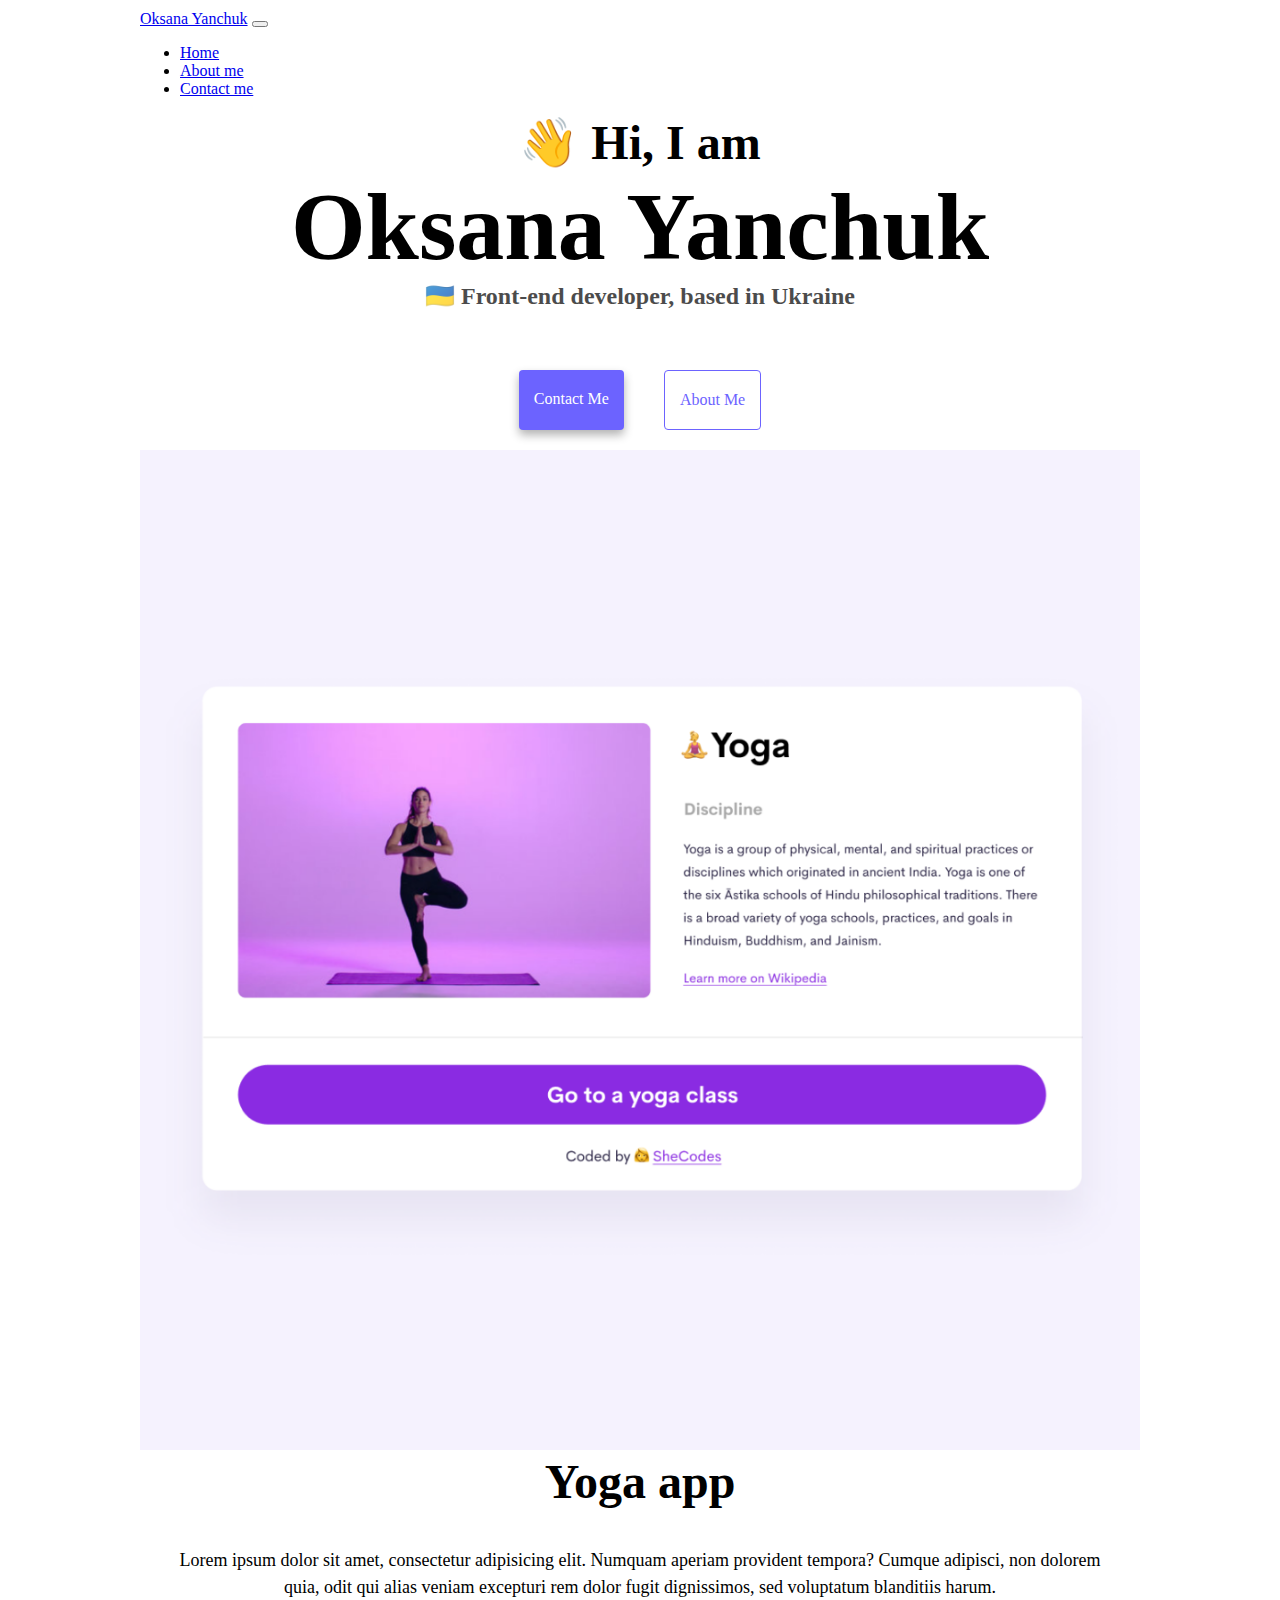
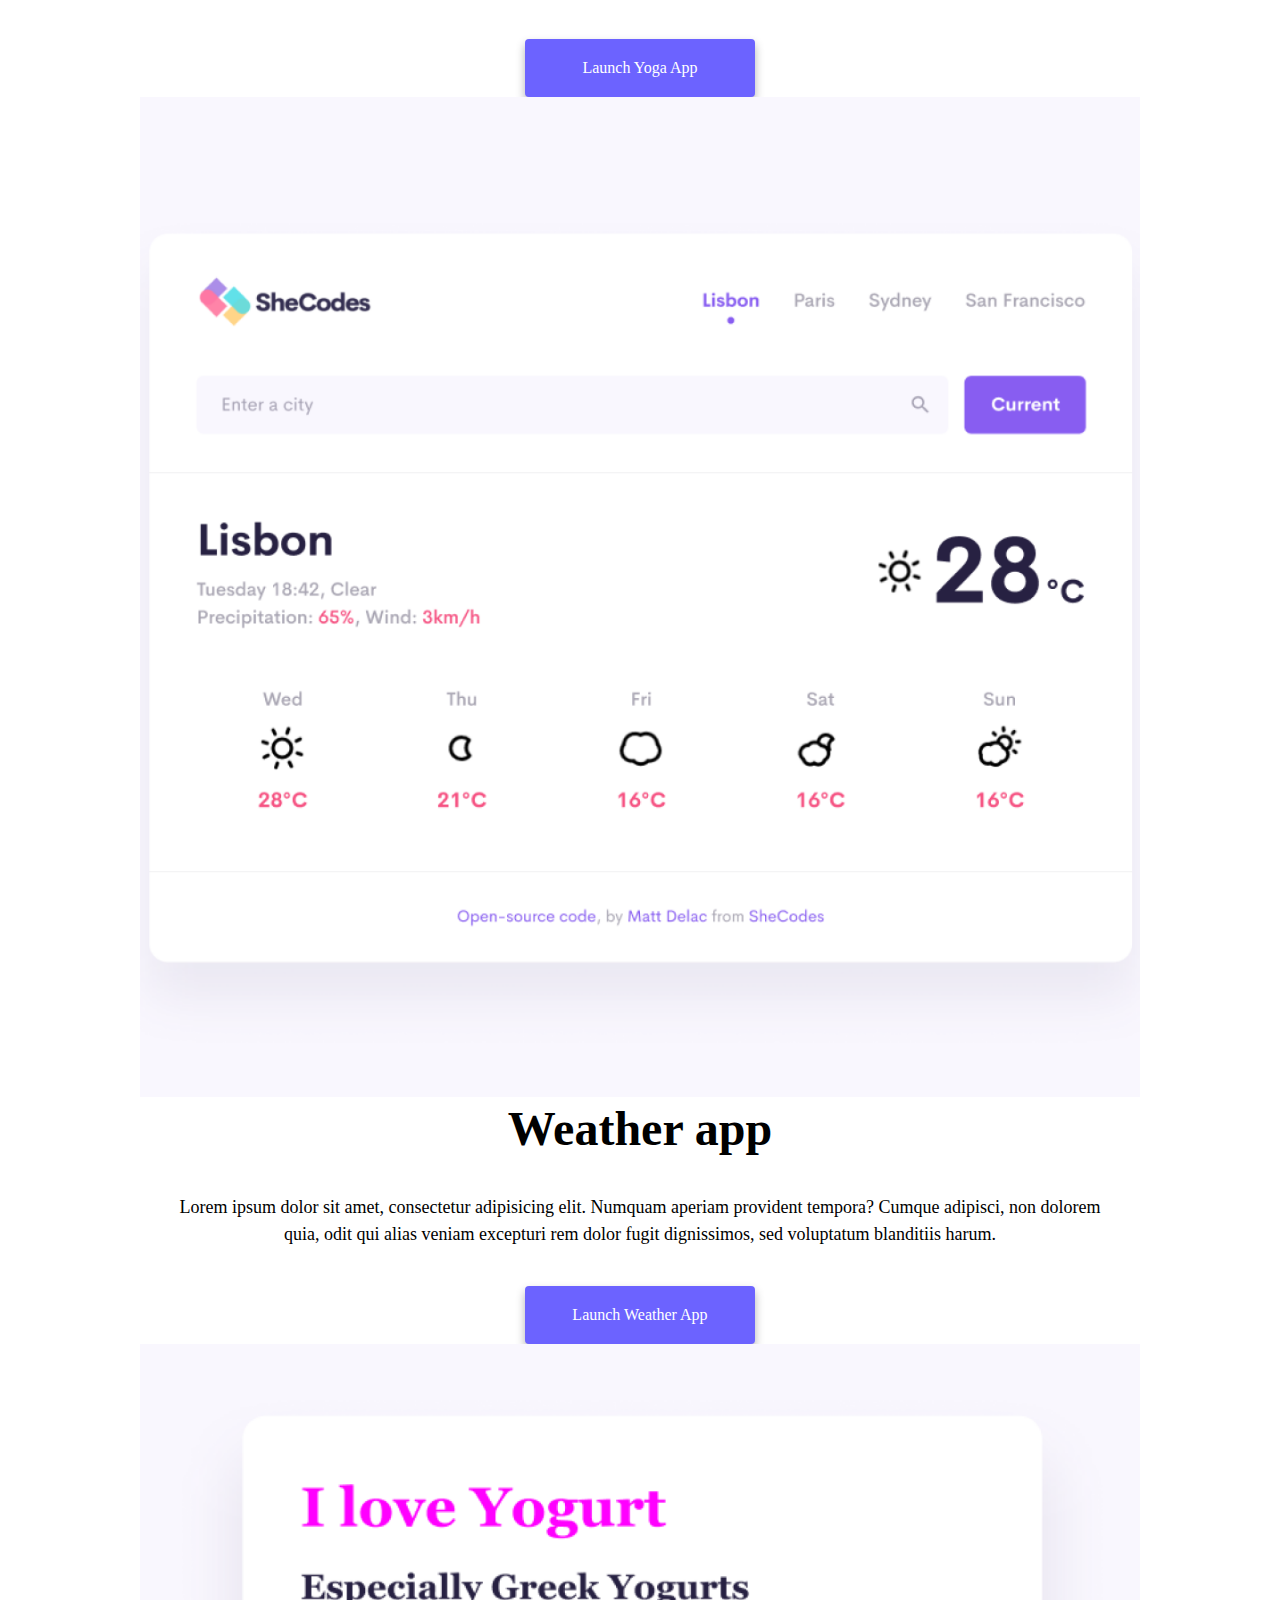
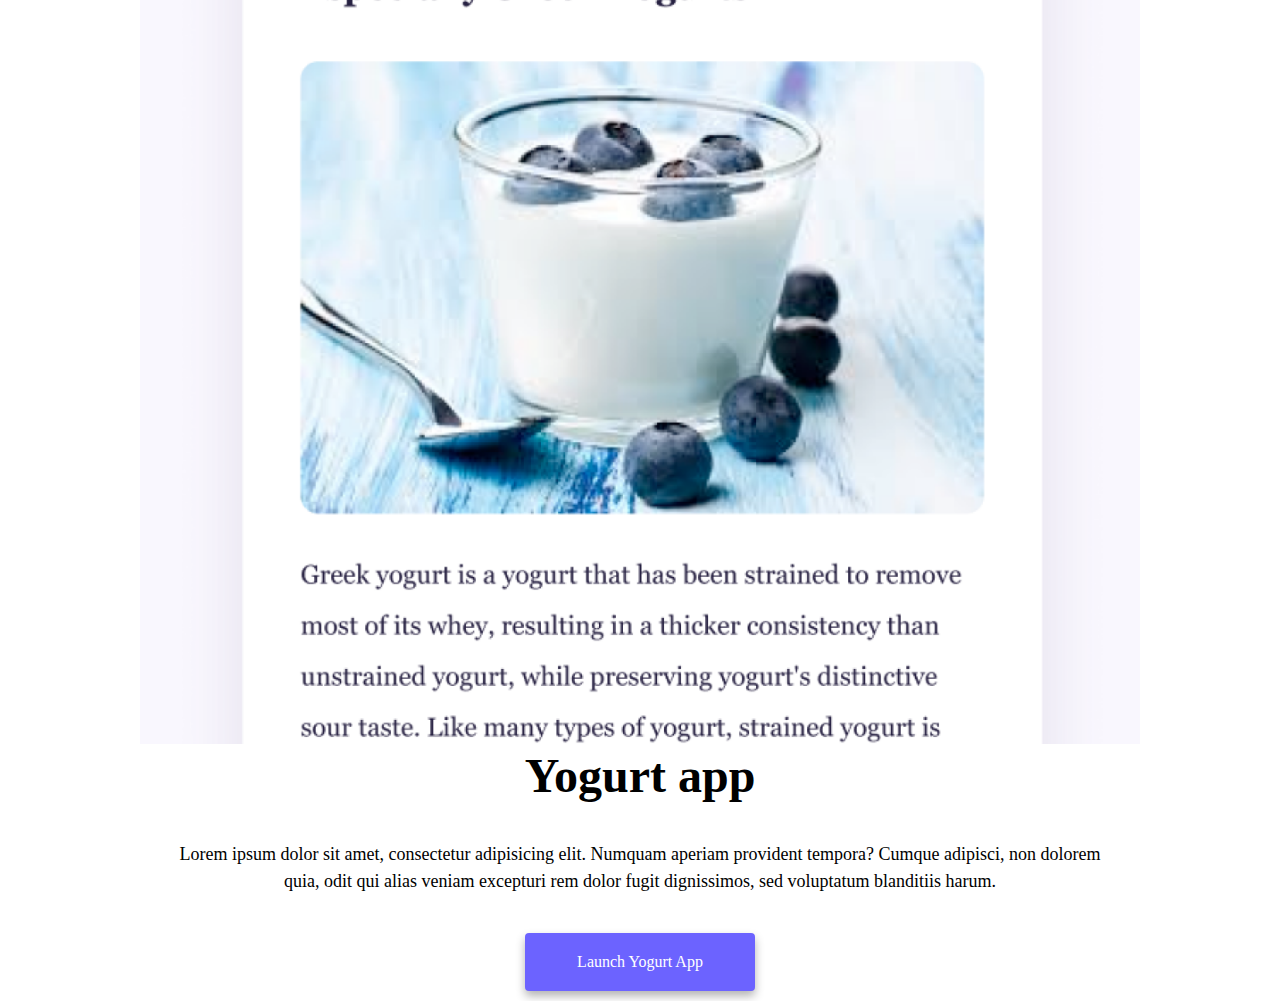
<file: index.html>
<!DOCTYPE html>
<html lang="en">
  <head>
    <meta charset="UTF-8" />
    <meta http-equiv="X-UA-Compatible" content="IE=edge" />
    <meta name="viewport" content="width=device-width, initial-scale=1.0" />
    <meta name="description" content="Front-end developer from Kyiv, Ukraine" />
    <title>Oksana Yanchuk,front-end developer</title>
    <link
      href="https://cdn.jsdelivr.net/npm/bootstrap@5.3.0-alpha1/dist/css/bootstrap.min.css"
      rel="stylesheet"
      integrity="sha384-GLhlTQ8iRABdZLl6O3oVMWSktQOp6b7In1Zl3/Jr59b6EGGoI1aFkw7cmDA6j6gD"
      crossorigin="anonymous"
    />
    <script
      src="https://cdn.jsdelivr.net/npm/bootstrap@5.3.0-alpha1/dist/js/bootstrap.bundle.min.js"
      integrity="sha384-w76AqPfDkMBDXo30jS1Sgez6pr3x5MlQ1ZAGC+nuZB+EYdgRZgiwxhTBTkF7CXvN"
      crossorigin="anonymous"
    ></script>
    <link rel="stylesheet" href="style.css" />
  </head>
  <body>
    <nav class="navbar navbar-expand-lg bg-body-tertiary">
      <div class="container-fluid">
        <a class="navbar-brand" href="index.html">Oksana Yanchuk</a>
        <button
          class="navbar-toggler"
          type="button"
          data-bs-toggle="collapse"
          data-bs-target="#navbarNav"
          aria-controls="navbarNav"
          aria-expanded="false"
          aria-label="Toggle navigation"
        >
          <span class="navbar-toggler-icon"></span>
        </button>
        <div class="collapse navbar-collapse" id="navbarNav">
          <ul class="navbar-nav">
            <li class="nav-item">
              <a class="nav-link active" aria-current="page" href="index.html"
                >Home</a
              >
            </li>
            <li class="nav-item">
              <a class="nav-link" href="about.html">About me</a>
            </li>
            <li class="nav-item">
              <a class="nav-link" href="about.html#contact">Contact me</a>
            </li>
          </ul>
        </div>
      </div>
    </nav>
    <h2>👋 Hi, I am</h2>
    <h1>Oksana Yanchuk</h1>
    <h3>🇺🇦 Front-end developer, based in Ukraine</h3>
    <div class="navigation-links">
      <a href="about.html#contact" class="contact-link" title="My email">
        Contact me
      </a>
      <a href="about.html" class="about-link" title="More information">
        About me
      </a>
    </div>
    <div class="container">
      <div class="row flex-md-row-reverse">
        <div class="col-12 col-md-6">
          <img src="images/yoga.png" class="image-fluid" alt="yoga girl" />
        </div>
        <div class="col-12 col-md-6">
          <h2>Yoga app</h2>
          <p>
            Lorem ipsum dolor sit amet, consectetur adipisicing elit. Numquam
            aperiam provident tempora? Cumque adipisci, non dolorem quia, odit
            qui alias veniam excepturi rem dolor fugit dignissimos, sed
            voluptatum blanditiis harum.
          </p>

          <a href="#" class="app-link"> Launch Yoga App</a>
        </div>
      </div>
      <div class="row">
        <div class="col-12 col-md-6">
          <img
            src="images/weather.png"
            class="image-fluid"
            alt="world weather"
          />
        </div>
        <div class="col-12 col-md-6">
          <h2>Weather app</h2>
          <p>
            Lorem ipsum dolor sit amet, consectetur adipisicing elit. Numquam
            aperiam provident tempora? Cumque adipisci, non dolorem quia, odit
            qui alias veniam excepturi rem dolor fugit dignissimos, sed
            voluptatum blanditiis harum.
          </p>

          <a href="#" class="app-link"> Launch Weather App</a>
        </div>
      </div>
      <div class="row flex-md-row-reverse">
        <div class="col-12 col-md-6">
          <img src="images/yogurt.png" class="image-fluid" alt="greek yogurt" />
        </div>
        <div class="col-12 col-md-6">
          <h2>Yogurt app</h2>
          <p>
            Lorem ipsum dolor sit amet, consectetur adipisicing elit. Numquam
            aperiam provident tempora? Cumque adipisci, non dolorem quia, odit
            qui alias veniam excepturi rem dolor fugit dignissimos, sed
            voluptatum blanditiis harum.
          </p>

          <a href="#" class="app-link"> Launch Yogurt App</a>
        </div>
      </div>
    </div>
  </body>
</html>
</file>
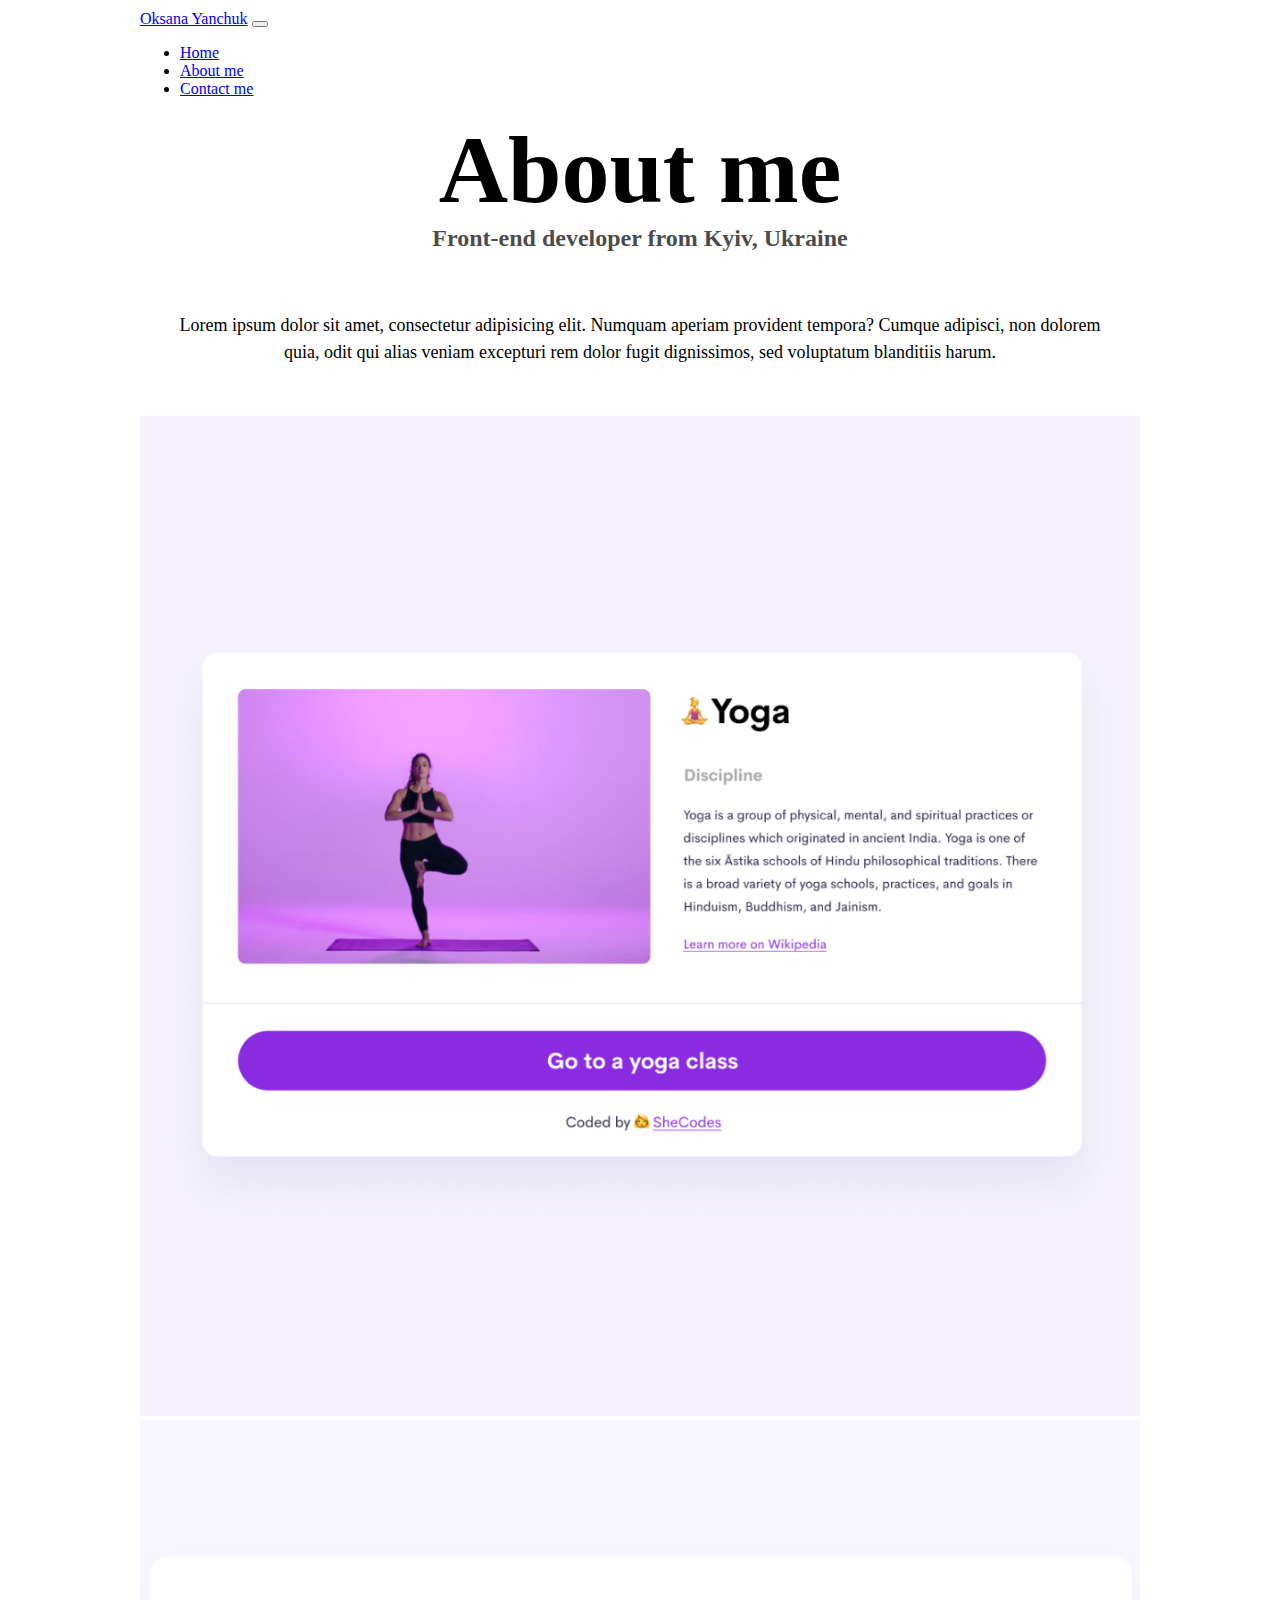
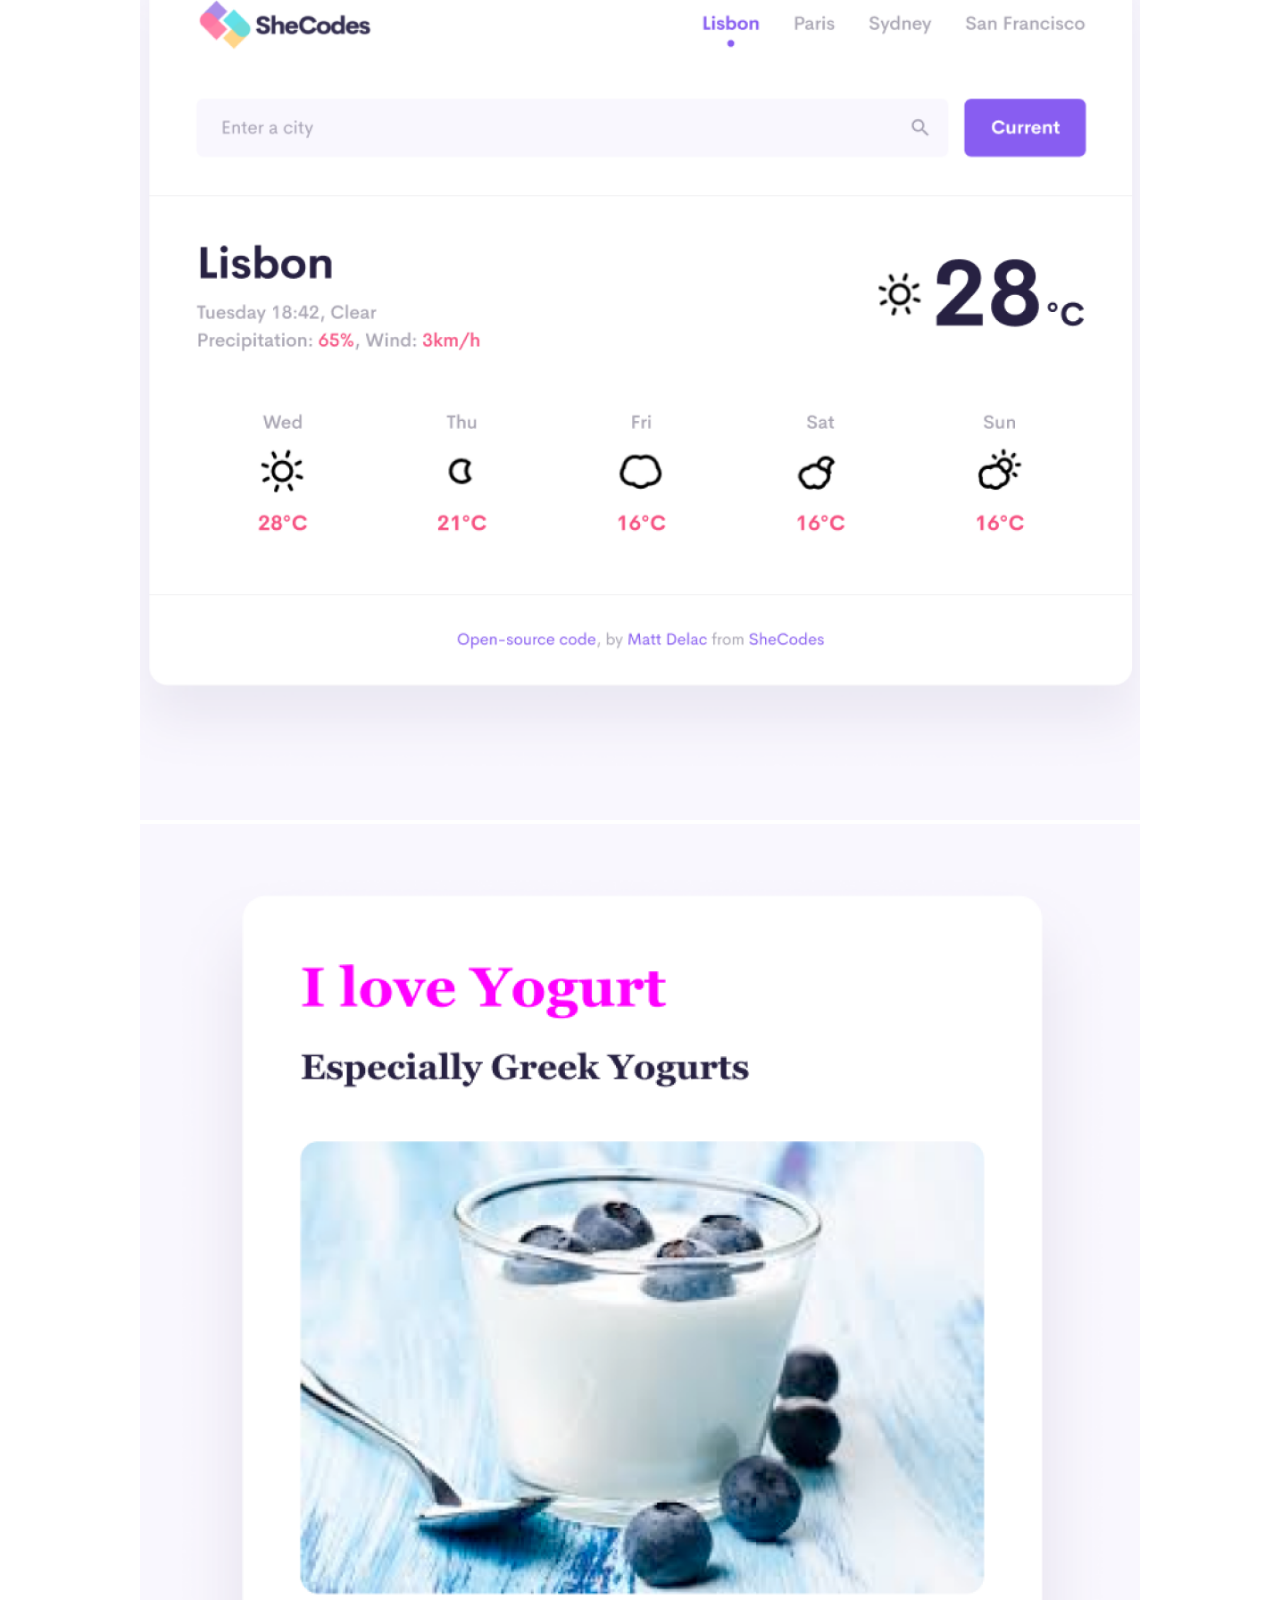
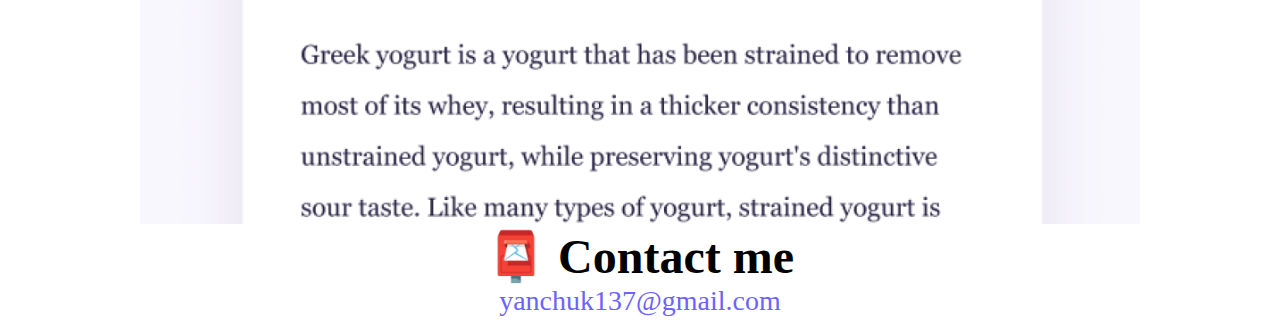
<file: about.html>
<!DOCTYPE html>
<html lang="en">
  <head>
    <meta charset="UTF-8" />
    <meta http-equiv="X-UA-Compatible" content="IE=edge" />
    <meta name="viewport" content="width=device-width, initial-scale=1.0" />
    <meta name="description" content="Front-end developer from Kyiv, Ukraine" />

    <link
      href="https://cdn.jsdelivr.net/npm/bootstrap@5.3.0-alpha1/dist/css/bootstrap.min.css"
      rel="stylesheet"
      integrity="sha384-GLhlTQ8iRABdZLl6O3oVMWSktQOp6b7In1Zl3/Jr59b6EGGoI1aFkw7cmDA6j6gD"
      crossorigin="anonymous"
    />
    <script
      src="https://cdn.jsdelivr.net/npm/bootstrap@5.3.0-alpha1/dist/js/bootstrap.bundle.min.js"
      integrity="sha384-w76AqPfDkMBDXo30jS1Sgez6pr3x5MlQ1ZAGC+nuZB+EYdgRZgiwxhTBTkF7CXvN"
      crossorigin="anonymous"
    ></script>
    <link rel="stylesheet" href="style.css" />
    <title>About Oksana Yanchuk,front-end developer</title>
  </head>
  <body>
    <nav class="navbar navbar-expand-lg bg-body-tertiary">
      <div class="container-fluid">
        <a class="navbar-brand" href="index.html">Oksana Yanchuk</a>
        <button
          class="navbar-toggler"
          type="button"
          data-bs-toggle="collapse"
          data-bs-target="#navbarNav"
          aria-controls="navbarNav"
          aria-expanded="false"
          aria-label="Toggle navigation"
        >
          <span class="navbar-toggler-icon"></span>
        </button>
        <div class="collapse navbar-collapse" id="navbarNav">
          <ul class="navbar-nav">
            <li class="nav-item">
              <a class="nav-link active" aria-current="page" href="index.html"
                >Home</a
              >
            </li>
            <li class="nav-item">
              <a class="nav-link" href="about.html">About me</a>
            </li>
            <li class="nav-item">
              <a class="nav-link" href="about.html#contact">Contact me</a>
            </li>
          </ul>
        </div>
      </div>
    </nav>
    <h1>About me</h1>
    <h3>Front-end developer from Kyiv, Ukraine</h3>
    <div class="about-paragraphs">
      <p>
        Lorem ipsum dolor sit amet, consectetur adipisicing elit. Numquam
        aperiam provident tempora? Cumque adipisci, non dolorem quia, odit qui
        alias veniam excepturi rem dolor fugit dignissimos, sed voluptatum
        blanditiis harum.
      </p>
    </div>
    <div class="container p-4">
      <div class="row">
        <div class="col-sm-4">
          <img
            src="images/yoga.png"
            class="img-fluid p-2 shadow rounded"
            alt="yoga girl"
          />
        </div>
        <div class="col-sm-4">
          <img
            src="images/weather.png "
            class="img-fluid p-2 shadow rounded"
            alt="world weather"
          />
        </div>
        <div class="col-sm-4">
          <img
            src="images/yogurt.png"
            class="img-fluid p-2 shadow rounded"
            alt="greek yogurt"
          />
        </div>
      </div>
    </div>
    <div id="contact">
      <h2>📮 Contact me</h2>
      <a href="mailto:yanchuk137@gmail.com" class="email-link">
        yanchuk137@gmail.com
      </a>
    </div>
  </body>
</html>
</file>
<file: style.css>
:root {
  --primary-color: #6c63ff;
  --secondary-color: #f5f2fe;
  --box-shadow: 0 5px 10px rgba(0, 0, 0, 0.3);
}

body {
  margin: 10px auto;
  max-width: 1000px;
}

h1,
h2,
h3 {
  text-align: center;
  margin: 0;
}

h1 {
  font-size: 35px;
}

h2 {
  font-size: 18px;
}

h3 {
  font-size: 14px;
  opacity: 0.7;
}

@media screen and (min-width: 992px) {
  h1 {
    font-size: 96px;
  }

  h2 {
    font-size: 48px;
  }

  h3 {
    font-size: 24px;
  }
}

p {
  padding: 20px;
  border-radius: 4px;
  font-size: 18px;
  line-height: 1.5;
  text-align: center;
}

.navigation-links {
  display: flex;
  margin-top: 40px;
  justify-content: center;
}

.navigation-links a {
  margin: 20px;
  border-radius: 4px;
  padding: 20px 15px;
  text-decoration: none;
  text-transform: capitalize;
}

.contact-link {
  background: var(--primary-color);
  box-shadow: var(--box-shadow);
  color: white;
}

.about-link {
  color: var(--primary-color);
  border: 1px solid var(--primary-color);
}

.homepage-link {
  color: var(--primary-color);
  text-align: center;
  display: block;
}

.about-paragraphs {
  display: flex;
  margin: 30px 0;
}

.about-paragraphs p {
  margin: 10px auto 0;
}

.email-link {
  display: flex;
  justify-content: center;
  color: var(--primary-color);
  font-size: 28px;
  text-decoration: none;
}

.email-link:hover {
  text-decoration: underline;
}
img {
  max-width: 100%;
}

.app-link {
  width: 200px;
  border-radius: 4px;
  padding: 20px 15px;
  display: block;
  margin: 0 auto;
  text-decoration: none;
  text-align: center;
  background: var(--primary-color);
  box-shadow: var(--box-shadow);
  color: white;
}
</file>
